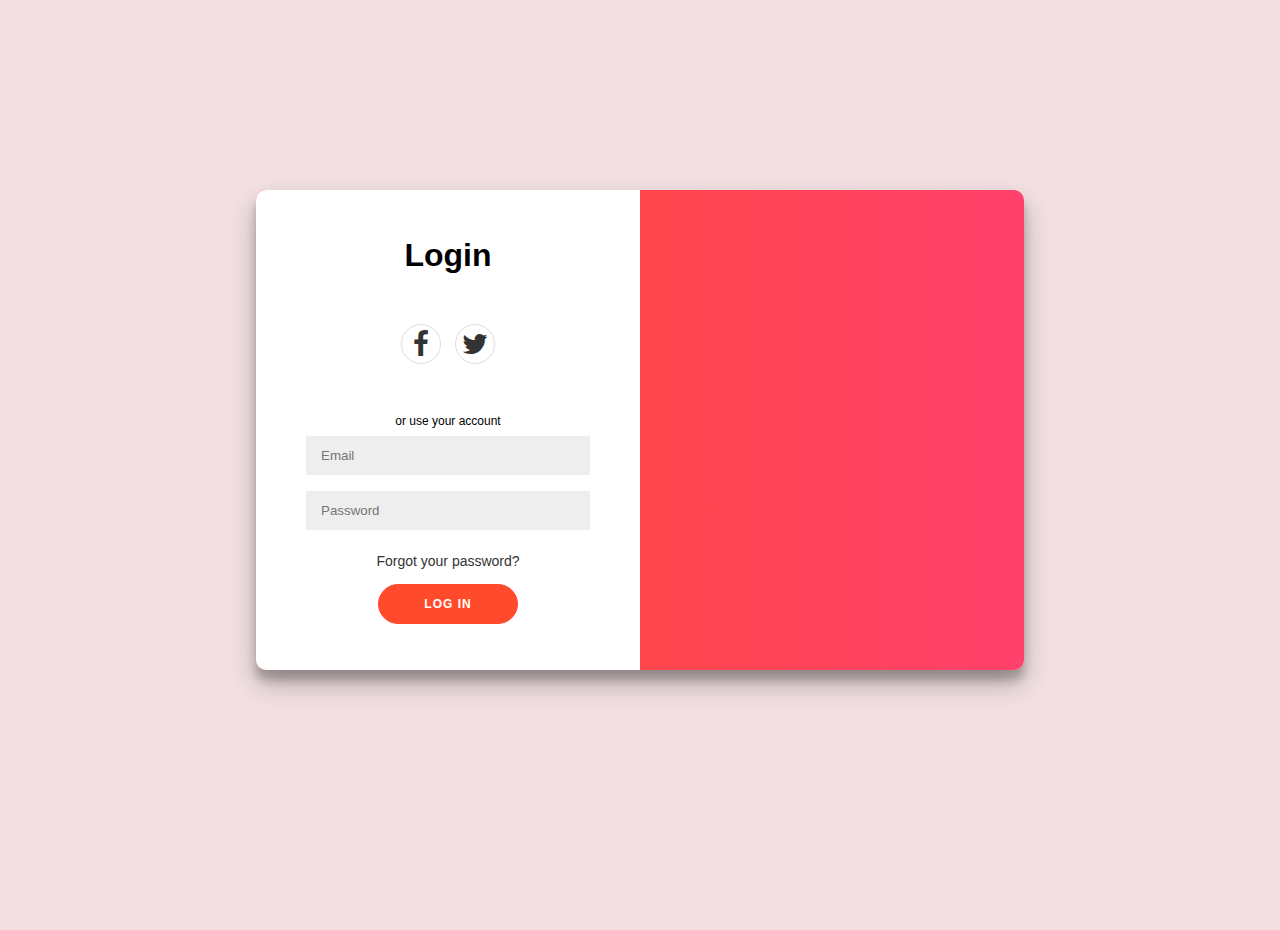
<file: Admin-login.html>
<!DOCTYPE html>
<html>
<head>
	<link rel="stylesheet" href="Admin-login.css">
	<link rel="stylesheet" href="https://cdnjs.cloudflare.com/ajax/libs/font-awesome/4.7.0/css/font-awesome.min.css">
	<title>Login Form Using HTML And CSS Only</title>
</head>
<body>
	<div class="container" id="container">
		<div class="form-container log-in-container">
			<form action="#">
				<h1>Login</h1>
				<div class="social-container">
					<a href="#" class="social"><i class="fa fa-facebook fa-2x"></i></a>
					<a href="#" class="social"><i class="fab fa fa-twitter fa-2x"></i></a>
				</div>
				<span>or use your account</span>
				<input type="email" placeholder="Email" />
				<input type="password" placeholder="Password" />
				<a href="#">Forgot your password?</a>
				<button>Log In</button>
			</form>
		</div>
		<div class="overlay-container">
			<div class="overlay">
				
			</div>
		</div>
	</div>
</body>
</html>
</file>
<file: Admin-login.css>
* {
	box-sizing: border-box;
}

body {
	background: #f3e0e2;
	display: flex;
	justify-content: center;
	align-items: center;
	flex-direction: column;
	font-family: 'Montserrat', sans-serif;
	height: 100vh;
	margin: -20px 0 50px;
}

h1 {
	font-weight: bold;
	margin: 0;
}

p {
	font-size: 14px;
	font-weight: 100;
	line-height: 20px;
	letter-spacing: 0.5px;
	margin: 20px 0 30px;
}

span {
	font-size: 12px;
}

a {
	color: #333;
	font-size: 14px;
	text-decoration: none;
	margin: 15px 0;
}

button {
	border-radius: 20px;
	border: 1px solid #FF4B2B;
	background-color: #FF4B2B;
	color: #FFFFFF;
	font-size: 12px;
	font-weight: bold;
	padding: 12px 45px;
	letter-spacing: 1px;
	text-transform: uppercase;
	transition: transform 80ms ease-in;
}

form {
	background-color: #FFFFFF;
	display: flex;
	align-items: center;
	justify-content: center;
	flex-direction: column;
	padding: 0 50px;
	height: 100%;
	text-align: center;
}

input {
	background-color: #eee;
	border: none;
	padding: 12px 15px;
	margin: 8px 0;
	width: 100%;
}

.container {
	background-color: #fff;
	border-radius: 10px;
  	box-shadow: 0 14px 28px rgba(0,0,0,0.25), 0 10px 10px rgba(0,0,0,0.22);
	position: relative;
	overflow: hidden;
	width: 768px;
	max-width: 100%;
	min-height: 480px;
}

.form-container {
	position: absolute;
	top: 0;
	height: 100%;
}

.log-in-container {
	left: 0;
	width: 50%;
	z-index: 2;
}


.overlay-container {
	position: absolute;
	top: 0;
	left: 50%;
	width: 50%;
	height: 100%;
}


.overlay {
	background: #FF416C;
	background: -webkit-linear-gradient(to right, #FF4B2B, #FF416C);
	background: linear-gradient(to right, #FF4B2B, #FF416C);
	background-repeat: no-repeat;
	background-size: cover;
	background-position: 0 0;
	color: #FFFFFF;
	position: relative;
	left: -100%;
	height: 100%;
	width: 200%;
}

.overlay-panel {
	position: absolute;
	display: flex;
	align-items: center;
	justify-content: center;
	flex-direction: column;
	padding: 0 40px;
	text-align: center;
	top: 0;
	height: 100%;
	width: 50%;
}


.overlay-right {
	right: 0;
}


.social-container {
	margin: 50px 0;
}

.social-container a {
	border: 1px solid #DDDDDD;
	border-radius: 50%;
	display: inline-flex;
	justify-content: center;
	align-items: center;
	margin: 0 5px;
	height: 40px;
	width: 40px;
}
</file>
